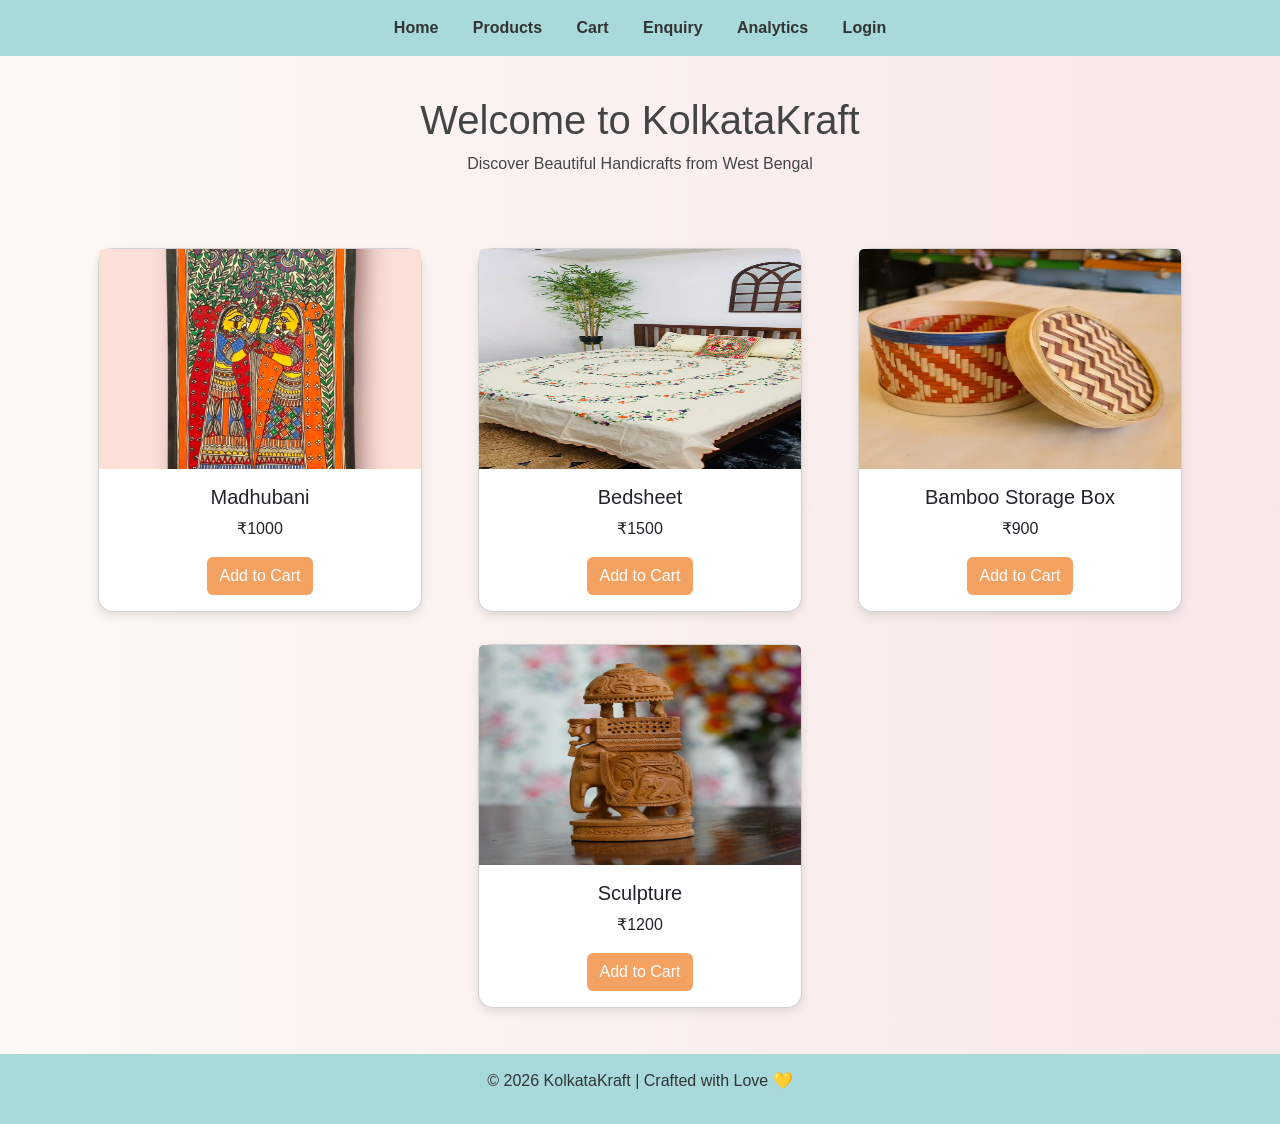
<file: index.html>
<!DOCTYPE html>
<html>
<head>
    <title>KolkataKraft</title>

    <!-- Bootstrap -->
    <link href="https://cdn.jsdelivr.net/npm/bootstrap@5.0.2/dist/css/bootstrap.min.css" rel="stylesheet">

    <style>
        body {
            background: linear-gradient(to right, #fef9f4, #f7e8e8);
            font-family: Arial;
        }

        .navbar-custom {
            background-color: #a8dadc;
        }

        .navbar-custom a {
            color: #333;
            margin: 0 15px;
            text-decoration: none;
            font-weight: bold;
        }

        .hero {
            text-align: center;
            padding: 40px;
            color: #444;
        }

        .card {
            border-radius: 15px;
            box-shadow: 0 4px 10px rgba(0,0,0,0.1);
        }

        .btn-custom {
            background-color: #f4a261;
            color: white;
        }

        .btn-custom:hover {
            background-color: #e76f51;
        }

        .footer {
            background-color: #a8dadc;
            color: #333;
            text-align: center;
            padding: 15px;
            margin-top: 30px;
        }
    </style>
</head>

<body>

<!-- NAVBAR -->
<div class="navbar-custom text-center p-3">
    <a href="index.html">Home</a>
    <a href="products.html">Products</a>
    <a href="cart.html">Cart</a>
    <a href="enquiry.html">Enquiry</a>
    <a href="analytics.html">Analytics</a>
    <a href="login.html">Login</a>
</div>

<!-- HERO -->
<div class="hero">
    <h1>Welcome to KolkataKraft</h1>
    <p>Discover Beautiful Handicrafts from West Bengal </p>
</div>

<!-- PRODUCTS -->
<div class="container">
    <div class="row justify-content-center">

        <!-- Saree -->
        <div class="col-md-4">
            <div class="card m-3">
                <img src="images/madhubani.jpg" class="card-img-top" style="height:220px; object-fit:cover;">
                <div class="card-body text-center">
                    <h5>Madhubani</h5>
                    <p>₹1000</p>
                    <button onclick="addToCart('Madhubani',1000)" class="btn btn-custom">Add to Cart</button>
                </div>
            </div>
        </div>

        <!-- Dokra -->
        <div class="col-md-4">
            <div class="card m-3">
                <img src="images/bedsheet.jpg" class="card-img-top" style="height:220px;">
                <div class="card-body text-center">
                    <h5>Bedsheet</h5>
                    <p>₹1500</p>
                    <button onclick="addToCart('Bedsheet',1500)" class="btn btn-custom">Add to Cart</button>
                </div>
            </div>
        </div>

        <!-- Kantha -->
        <div class="col-md-4">
            <div class="card m-3">
                <img src="images/bamboo storage box.jpg" class="card-img-top" style="height:220px;">
                <div class="card-body text-center">
                    <h5>Bamboo Storage Box</h5>
                    <p>₹900</p>
                    <button onclick="addToCart('Bamboo Storage Box',900)" class="btn btn-custom">Add to Cart</button>
                </div>
            </div>
        </div>


         <div class="col-md-4">
            <div class="card m-3">
                <img src="images/sculpture.jpg" class="card-img-top" style="height:220px;">
                <div class="card-body text-center">
                    <h5>Sculpture</h5>
                    <p>₹1200</p>
                    <button onclick="addToCart('Sculpture',1200)" class="btn btn-custom">Add to Cart</button>
                </div>
            </div>
        </div>



    </div>
</div>

<!-- FOOTER -->
<div class="footer">
    <p>© 2026 KolkataKraft | Crafted with Love 💛</p>
</div>

<!-- SCRIPT -->
<script src="js/script.js"></script>

<script src="https://cdn.jsdelivr.net/npm/bootstrap@5.0.2/dist/js/bootstrap.bundle.min.js"></script>

</body>
</html>
</file>
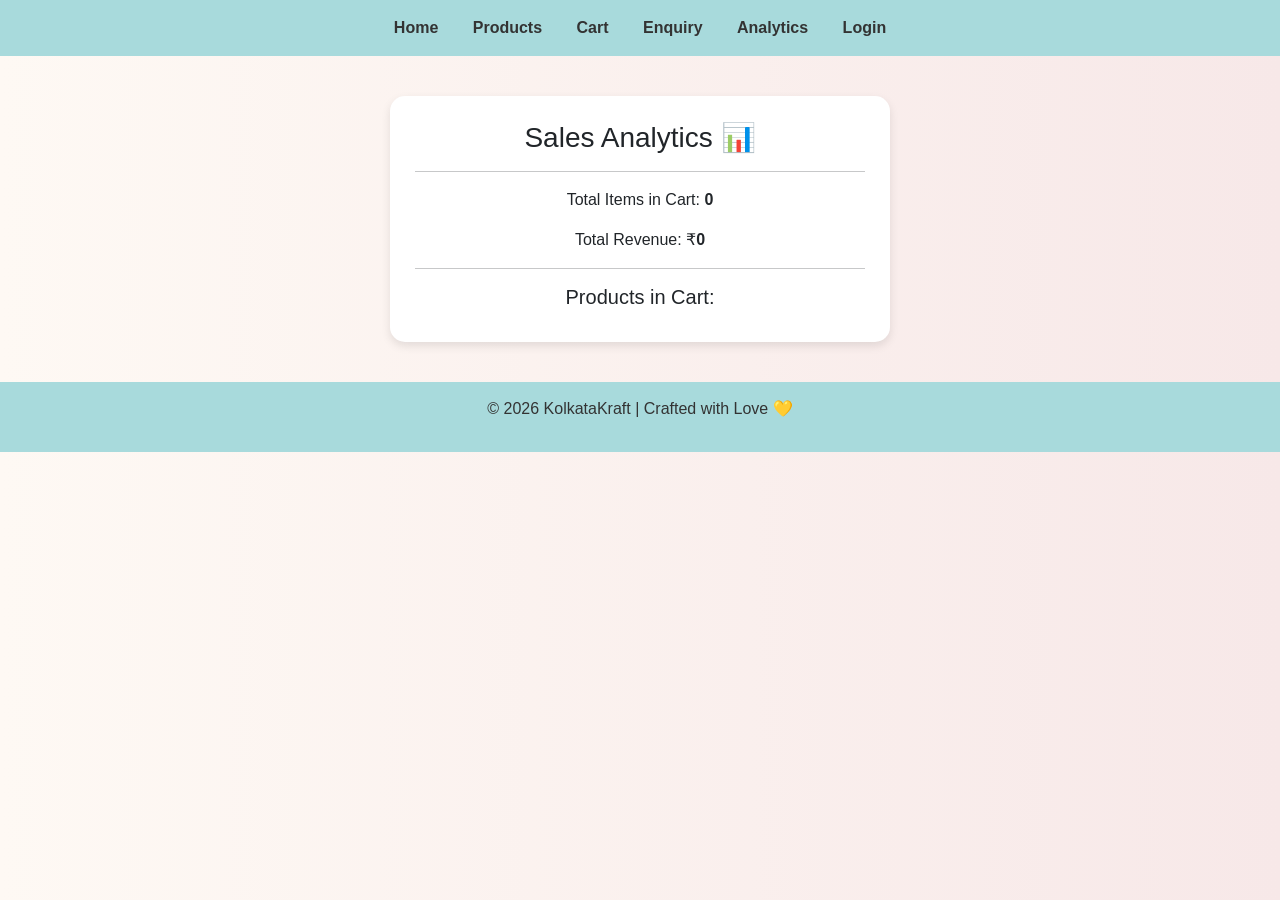
<file: analytics.html>
<!DOCTYPE html>
<html>
<head>
    <title>Analytics - KolkataKraft</title>

    <!-- Bootstrap -->
    <link href="https://cdn.jsdelivr.net/npm/bootstrap@5.0.2/dist/css/bootstrap.min.css" rel="stylesheet">

    <style>
        body {
            background: linear-gradient(to right, #fef9f4, #f7e8e8);
            font-family: Arial;
        }

        .navbar-custom {
            background-color: #a8dadc;
        }

        .navbar-custom a {
            color: #333;
            margin: 0 15px;
            text-decoration: none;
            font-weight: bold;
        }

        .analytics-box {
            max-width: 500px;
            margin: 40px auto;
            background: white;
            padding: 25px;
            border-radius: 15px;
            box-shadow: 0 4px 10px rgba(0,0,0,0.1);
            text-align: center;
        }

        .footer {
            background-color: #a8dadc;
            color: #333;
            text-align: center;
            padding: 15px;
            margin-top: 30px;
        }
    </style>
</head>

<body>

<!-- NAVBAR -->
<div class="navbar-custom text-center p-3">
    <a href="index.html">Home</a>
    <a href="products.html">Products</a>
    <a href="cart.html">Cart</a>
    <a href="enquiry.html">Enquiry</a>
    <a href="analytics.html">Analytics</a>
    <a href="login.html">Login</a>
</div>

<!-- ANALYTICS -->
<div class="analytics-box">

    <h3>Sales Analytics 📊</h3>
    <hr>

    <p>Total Items in Cart: <strong id="itemCount">0</strong></p>
    <p>Total Revenue: ₹<strong id="totalRevenue">0</strong></p>

    <hr>

    <h5>Products in Cart:</h5>
    <ul id="productList" class="list-group"></ul>

</div>

<!-- FOOTER -->
<div class="footer">
    <p>© 2026 KolkataKraft | Crafted with Love 💛</p>
</div>

<!-- SCRIPT -->
<script>
let cart = JSON.parse(localStorage.getItem("cart")) || [];

let total = 0;
let count = cart.length;

document.getElementById("itemCount").innerText = count;

let list = document.getElementById("productList");

cart.forEach(item => {
    let li = document.createElement("li");
    li.className = "list-group-item";
    li.innerText = item.name + " - ₹" + item.price;
    list.appendChild(li);
    total += item.price;
});

document.getElementById("totalRevenue").innerText = total;
</script>

<script src="https://cdn.jsdelivr.net/npm/bootstrap@5.0.2/dist/js/bootstrap.bundle.min.js"></script>

</body>
</html>
</file>
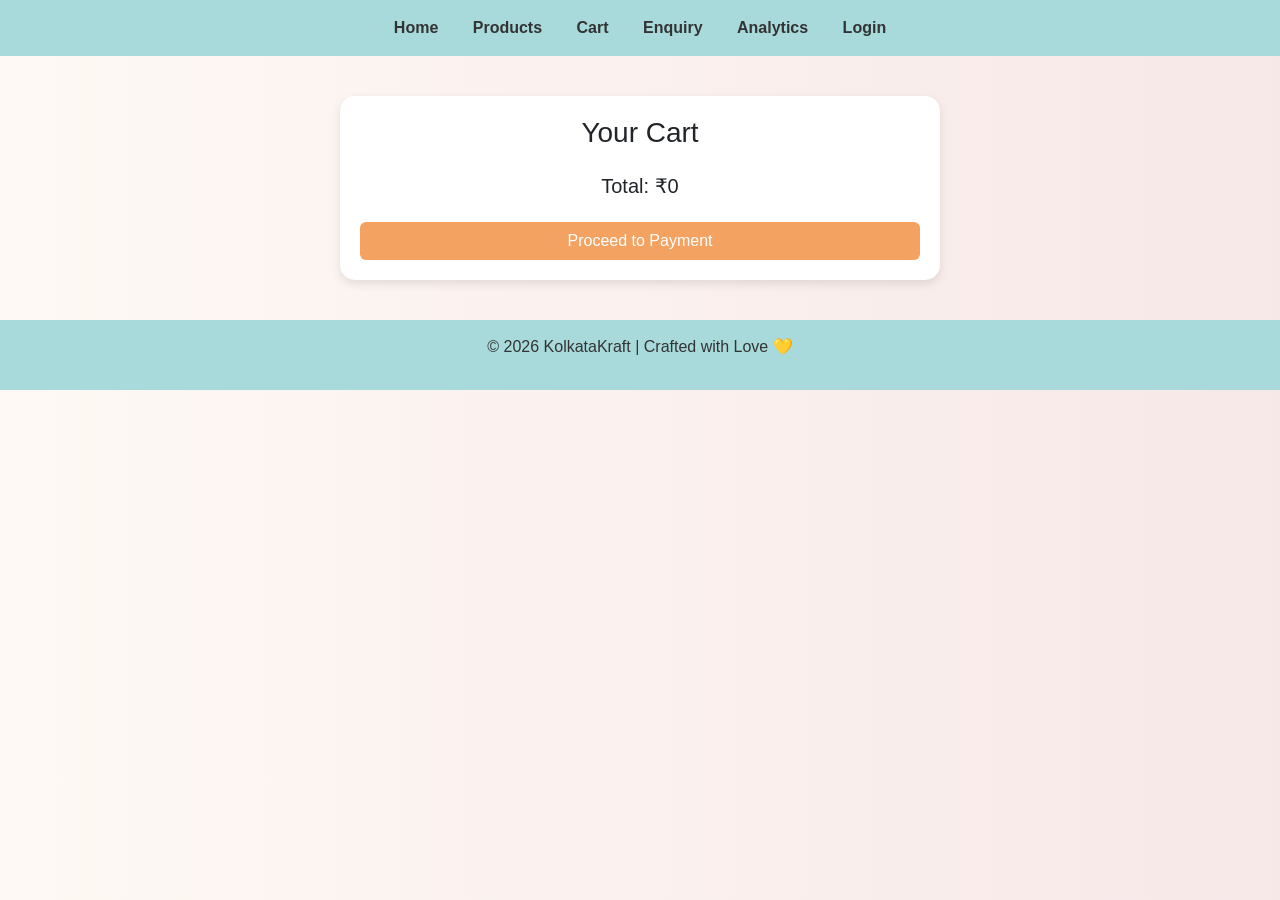
<file: cart.html>
<!DOCTYPE html>
<html>
<head>
    <title>Cart - KolkataKraft</title>

    <!-- Bootstrap -->
    <link href="https://cdn.jsdelivr.net/npm/bootstrap@5.0.2/dist/css/bootstrap.min.css" rel="stylesheet">

    <style>
        body {
            background: linear-gradient(to right, #fef9f4, #f7e8e8);
            font-family: Arial;
        }

        .navbar-custom {
            background-color: #a8dadc;
        }

        .navbar-custom a {
            color: #333;
            margin: 0 15px;
            text-decoration: none;
            font-weight: bold;
        }

        .cart-box {
            max-width: 600px;
            margin: 40px auto;
            background: white;
            padding: 20px;
            border-radius: 15px;
            box-shadow: 0 4px 10px rgba(0,0,0,0.1);
        }

        .btn-custom {
            background-color: #f4a261;
            color: white;
            width: 100%;
        }

        .btn-custom:hover {
            background-color: #e76f51;
        }

        .btn-remove {
            background-color: red;
            color: white;
            border: none;
            padding: 5px 10px;
            border-radius: 5px;
        }

        .footer {
            background-color: #a8dadc;
            color: #333;
            text-align: center;
            padding: 15px;
            margin-top: 30px;
        }
    </style>
</head>

<body>

<!-- NAVBAR -->
<div class="navbar-custom text-center p-3">
    <a href="index.html">Home</a>
    <a href="products.html">Products</a>
    <a href="cart.html">Cart</a>
    <a href="enquiry.html">Enquiry</a>
    <a href="analytics.html">Analytics</a>
    <a href="login.html">Login</a>
</div>

<!-- CART SECTION -->
<div class="cart-box">

    <h3 class="text-center">Your Cart</h3>

    <ul id="cartList" class="list-group mb-3"></ul>

    <h5 class="text-center">Total: ₹<span id="total">0</span></h5>

    <a href="payment.html">
        <button class="btn btn-custom mt-3">Proceed to Payment</button>
    </a>

</div>

<!-- FOOTER -->
<div class="footer">
    <p>© 2026 KolkataKraft | Crafted with Love 💛</p>
</div>

<!-- SCRIPT -->
<script>
let cart = JSON.parse(localStorage.getItem("cart")) || [];

function displayCart(){
    let cartList = document.getElementById("cartList");
    cartList.innerHTML = "";
    let total = 0;

    cart.forEach((item, index) => {
        let li = document.createElement("li");
        li.className = "list-group-item d-flex justify-content-between align-items-center";

        li.innerHTML = `
            ${item.name} - ₹${item.price}
            <button class="btn-remove" onclick="removeItem(${index})">Remove</button>
        `;

        cartList.appendChild(li);
        total += item.price;
    });

    document.getElementById("total").innerText = total;
    localStorage.setItem("total", total);
}

function removeItem(index){
    cart.splice(index, 1);
    localStorage.setItem("cart", JSON.stringify(cart));
    displayCart();
}

displayCart();
</script>

<script src="https://cdn.jsdelivr.net/npm/bootstrap@5.0.2/dist/js/bootstrap.bundle.min.js"></script>

</body>
</html>
</file>
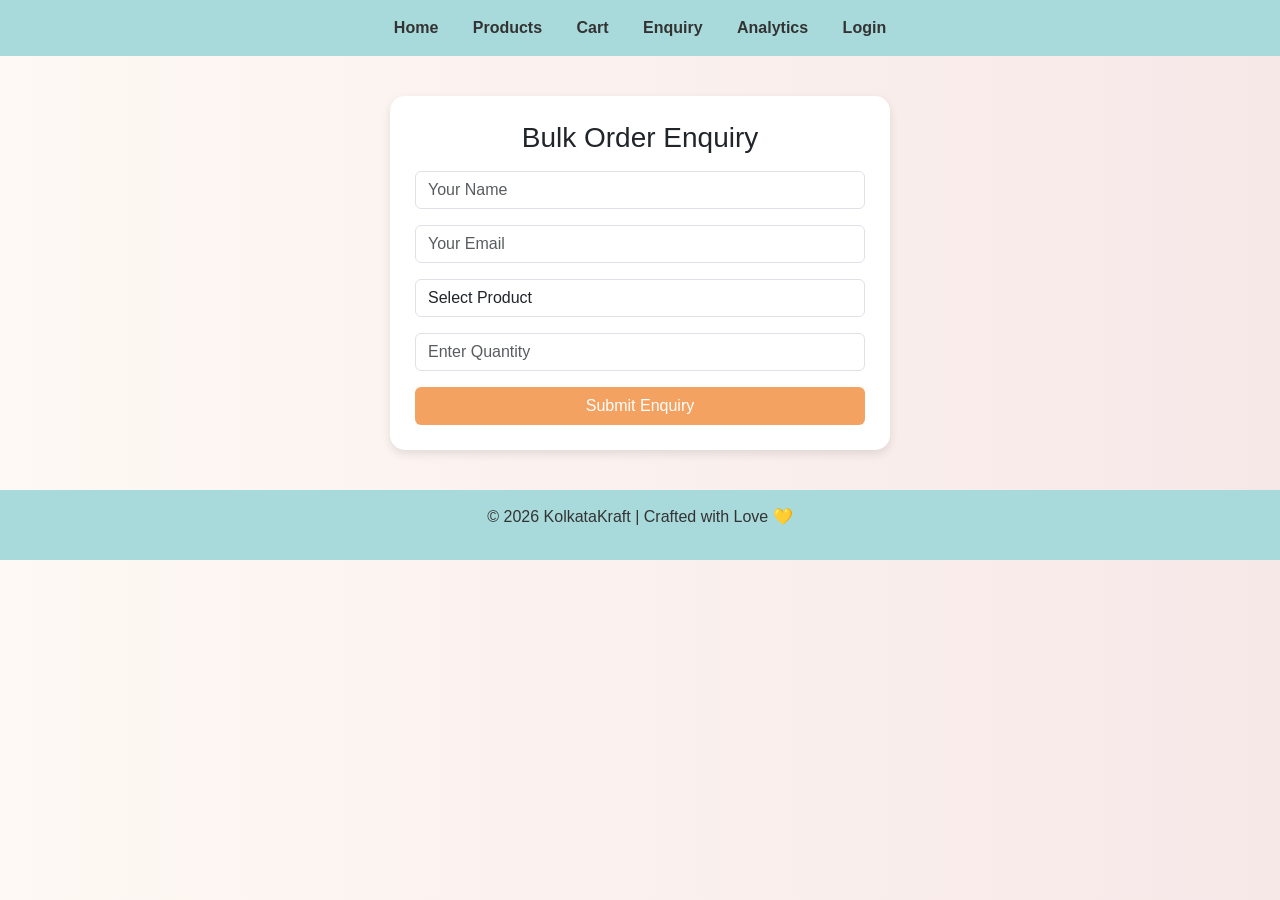
<file: enquiry.html>
<!DOCTYPE html>
<html>
<head>
    <title>Bulk Order - KolkataKraft</title>

    <!-- Bootstrap -->
    <link href="https://cdn.jsdelivr.net/npm/bootstrap@5.0.2/dist/css/bootstrap.min.css" rel="stylesheet">

    <style>
        body {
            background: linear-gradient(to right, #fef9f4, #f7e8e8);
            font-family: Arial;
        }

        .navbar-custom {
            background-color: #a8dadc;
        }

        .navbar-custom a {
            color: #333;
            margin: 0 15px;
            text-decoration: none;
            font-weight: bold;
        }

        .enquiry-box {
            max-width: 500px;
            margin: 40px auto;
            background: white;
            padding: 25px;
            border-radius: 15px;
            box-shadow: 0 4px 10px rgba(0,0,0,0.1);
        }

        .btn-custom {
            background-color: #f4a261;
            color: white;
            width: 100%;
        }

        .btn-custom:hover {
            background-color: #e76f51;
        }

        .footer {
            background-color: #a8dadc;
            color: #333;
            text-align: center;
            padding: 15px;
            margin-top: 30px;
        }
    </style>
</head>

<body>

<!-- NAVBAR -->
<div class="navbar-custom text-center p-3">
    <a href="index.html">Home</a>
    <a href="products.html">Products</a>
    <a href="cart.html">Cart</a>
    <a href="enquiry.html">Enquiry</a>
    <a href="analytics.html">Analytics</a>
    <a href="login.html">Login</a>
</div>

<!-- ENQUIRY FORM -->
<div class="enquiry-box">

    <h3 class="text-center mb-3">Bulk Order Enquiry</h3>

    <form onsubmit="return submitEnquiry()">

        <input type="text" id="name" placeholder="Your Name" class="form-control mb-3" required>

        <input type="email" id="email" placeholder="Your Email" class="form-control mb-3" required>

        <!-- Product -->
        <select id="product" class="form-control mb-3" required>
            <option value="">Select Product</option>
            <option>Madhubani</option>
            <option>Bedsheet</option>
            <option>Bamboo Storage Box</option>
            <option>Sculpture</option>
        </select>

        <!-- Quantity -->
        <input type="number" id="quantity" placeholder="Enter Quantity" class="form-control mb-3" required>

        <button type="submit" class="btn btn-custom">Submit Enquiry</button>

    </form>

</div>

<!-- FOOTER -->
<div class="footer">
    <p>© 2026 KolkataKraft | Crafted with Love 💛</p>
</div>

<!-- SCRIPT -->
<script>
function submitEnquiry(){

    let name = document.getElementById("name").value;
    let email = document.getElementById("email").value;
    let product = document.getElementById("product").value;
    let quantity = document.getElementById("quantity").value;

    let enquiry = {
        name: name,
        email: email,
        product: product,
        quantity: quantity
    };

    let enquiries = JSON.parse(localStorage.getItem("enquiries")) || [];
    enquiries.push(enquiry);

    localStorage.setItem("enquiries", JSON.stringify(enquiries));

    alert("Bulk Order Enquiry Submitted!");

    return false;
}
</script>

<script src="https://cdn.jsdelivr.net/npm/bootstrap@5.0.2/dist/js/bootstrap.bundle.min.js"></script>

</body>
</html>
</file>
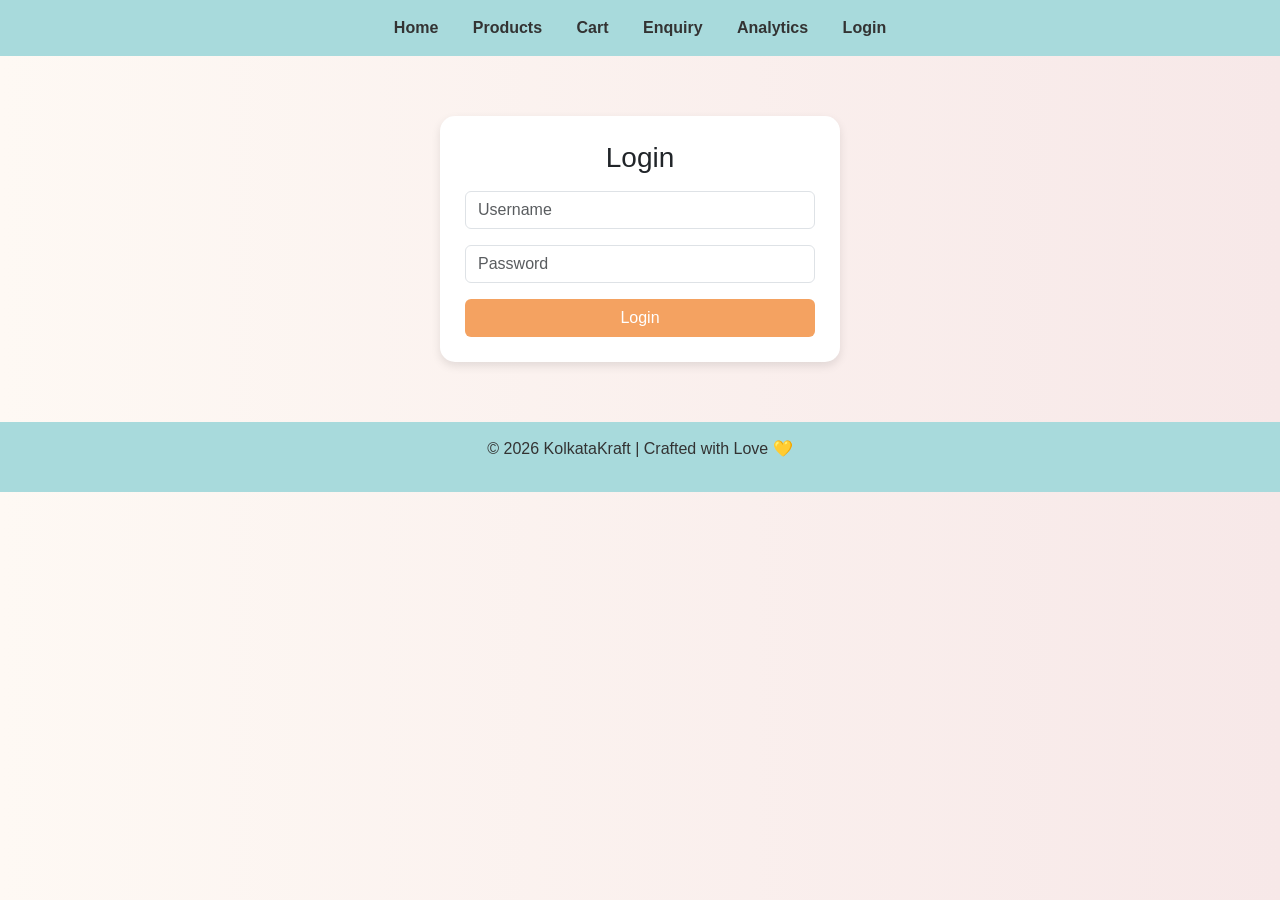
<file: login.html>
<!DOCTYPE html>
<html>
<head>
    <title>Login - KolkataKraft</title>

    <!-- Bootstrap -->
    <link href="https://cdn.jsdelivr.net/npm/bootstrap@5.0.2/dist/css/bootstrap.min.css" rel="stylesheet">

    <style>
        body {
            background: linear-gradient(to right, #fef9f4, #f7e8e8);
            font-family: Arial;
        }

        .navbar-custom {
            background-color: #a8dadc;
        }

        .navbar-custom a {
            color: #333;
            margin: 0 15px;
            text-decoration: none;
            font-weight: bold;
        }

        .login-box {
            max-width: 400px;
            margin: 60px auto;
            background: white;
            padding: 25px;
            border-radius: 15px;
            box-shadow: 0 4px 10px rgba(0,0,0,0.1);
        }

        .btn-custom {
            background-color: #f4a261;
            color: white;
            width: 100%;
        }

        .btn-custom:hover {
            background-color: #e76f51;
        }

        .footer {
            background-color: #a8dadc;
            color: #333;
            text-align: center;
            padding: 15px;
            margin-top: 30px;
        }
    </style>
</head>

<body>

<!-- NAVBAR -->
<div class="navbar-custom text-center p-3">
    <a href="index.html">Home</a>
    <a href="products.html">Products</a>
    <a href="cart.html">Cart</a>
    <a href="enquiry.html">Enquiry</a>
    <a href="analytics.html">Analytics</a>
    <a href="login.html">Login</a>
</div>

<!-- LOGIN FORM -->
<div class="login-box">

    <h3 class="text-center mb-3">Login</h3>

    <form onsubmit="return loginUser()">

        <input type="text" id="username" placeholder="Username" class="form-control mb-3" required>

        <input type="password" id="password" placeholder="Password" class="form-control mb-3" required>

        <button type="submit" class="btn btn-custom">Login</button>

    </form>

</div>

<!-- FOOTER -->
<div class="footer">
    <p>© 2026 KolkataKraft | Crafted with Love 💛</p>
</div>

<!-- SCRIPT -->
<script>
function loginUser(){
    let user = document.getElementById("username").value;
    let pass = document.getElementById("password").value;

    if(user === "admin" && pass === "1234"){
        alert("Login Successful!");
        window.location.href = "index.html";
    } else {
        alert("Invalid Username or Password");
    }

    return false;
}
</script>

<script src="https://cdn.jsdelivr.net/npm/bootstrap@5.0.2/dist/js/bootstrap.bundle.min.js"></script>

</body>
</html>
</file>
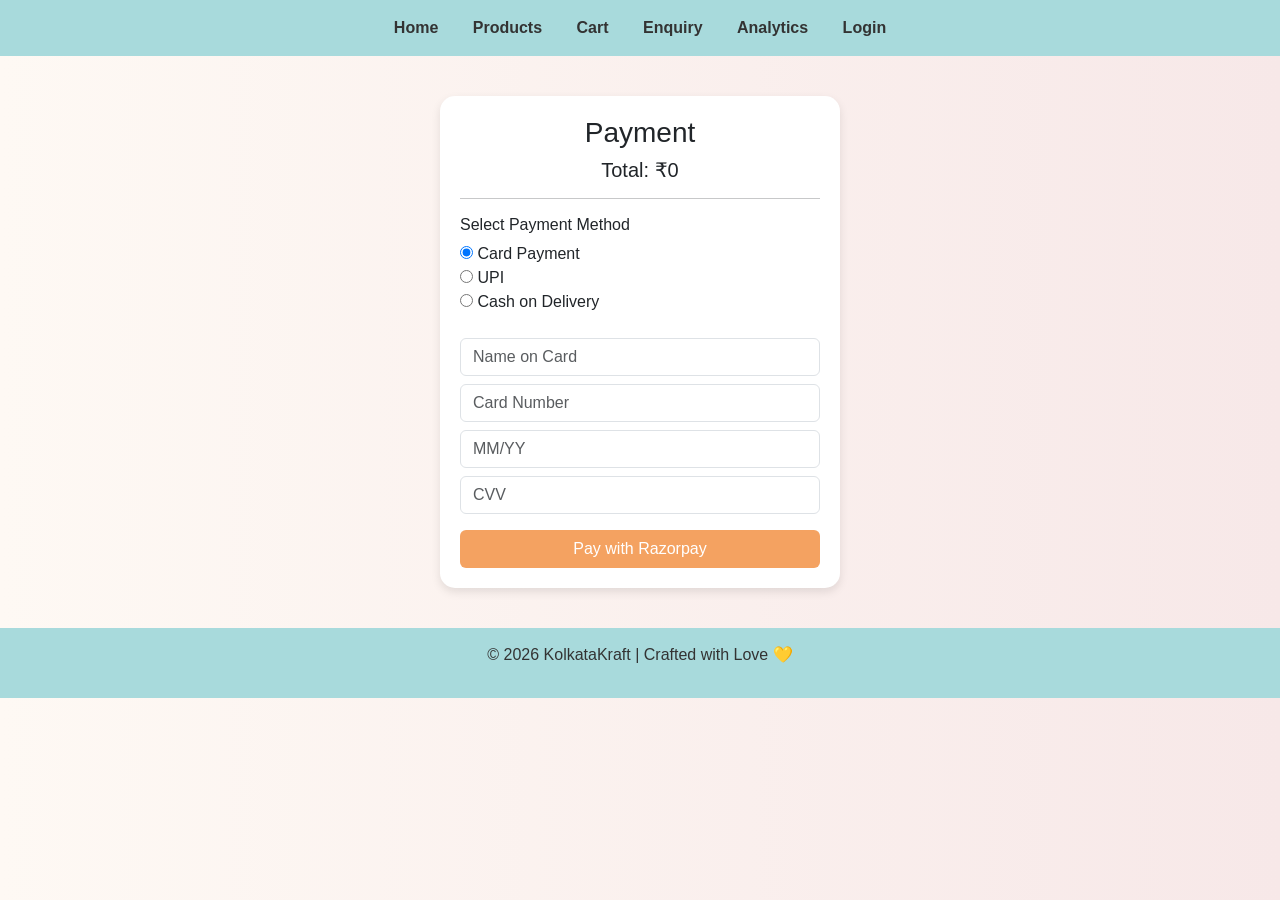
<file: payment.html>
<!DOCTYPE html>
<html>
<head>
    <title>Payment - KolkataKraft</title>

    <!-- Bootstrap -->
    <link href="https://cdn.jsdelivr.net/npm/bootstrap@5.0.2/dist/css/bootstrap.min.css" rel="stylesheet">

    <style>
        body {
            background: linear-gradient(to right, #fef9f4, #f7e8e8);
            font-family: Arial;
        }

        .navbar-custom {
            background-color: #a8dadc;
        }

        .navbar-custom a {
            color: #333;
            margin: 0 15px;
            text-decoration: none;
            font-weight: bold;
        }

        .payment-box {
            max-width: 400px;
            margin: 40px auto;
            background: white;
            padding: 20px;
            border-radius: 15px;
            box-shadow: 0 4px 10px rgba(0,0,0,0.1);
        }

        .btn-custom {
            background-color: #f4a261;
            color: white;
            width: 100%;
        }

        .btn-custom:hover {
            background-color: #e76f51;
        }

        .footer {
            background-color: #a8dadc;
            color: #333;
            text-align: center;
            padding: 15px;
            margin-top: 30px;
        }
    </style>
</head>

<body>

<!-- NAVBAR -->
<div class="navbar-custom text-center p-3">
    <a href="index.html">Home</a>
    <a href="products.html">Products</a>
    <a href="cart.html">Cart</a>
    <a href="enquiry.html">Enquiry</a>
    <a href="analytics.html">Analytics</a>
    <a href="login.html">Login</a>
</div>

<!-- PAYMENT BOX -->
<div class="payment-box">

    <h3 class="text-center">Payment</h3>
    <h5 class="text-center">Total: ₹<span id="totalAmount">0</span></h5>

    <hr>

    <h6>Select Payment Method</h6>

    <input type="radio" name="payment" onclick="showCard()" checked> Card Payment <br>
    <input type="radio" name="payment" onclick="showUPI()"> UPI <br>
    <input type="radio" name="payment" onclick="showCOD()"> Cash on Delivery <br><br>

    <!-- Card -->
    <div id="cardForm">
        <input type="text" placeholder="Name on Card" class="form-control mb-2">
        <input type="text" placeholder="Card Number" class="form-control mb-2">
        <input type="text" placeholder="MM/YY" class="form-control mb-2">
        <input type="password" placeholder="CVV" class="form-control mb-2">
    </div>

    <!-- UPI -->
    <div id="upiForm" style="display:none;">
        <input type="text" placeholder="Enter UPI ID" class="form-control mb-2">
    </div>

    <!-- COD -->
    <div id="codMsg" style="display:none;">
        <p>Pay when your order is delivered.</p>
    </div>

    <!-- BUTTON -->
    <button onclick="payNow()" class="btn btn-custom mt-2">
        Pay with Razorpay
    </button>

</div>

<!-- FOOTER -->
<div class="footer">
    <p>© 2026 KolkataKraft | Crafted with Love 💛</p>
</div>

<!-- RAZORPAY SCRIPT -->
<script src="https://checkout.razorpay.com/v1/checkout.js"></script>

<script>
/* Show total */
let total = localStorage.getItem("total") || 500;
document.getElementById("totalAmount").innerText = total;

/* Payment toggle */
function showCard(){
    document.getElementById("cardForm").style.display = "block";
    document.getElementById("upiForm").style.display = "none";
    document.getElementById("codMsg").style.display = "none";
}

function showUPI(){
    document.getElementById("cardForm").style.display = "none";
    document.getElementById("upiForm").style.display = "block";
    document.getElementById("codMsg").style.display = "none";
}

function showCOD(){
    document.getElementById("cardForm").style.display = "none";
    document.getElementById("upiForm").style.display = "none";
    document.getElementById("codMsg").style.display = "block";
}

/* RAZORPAY PAYMENT */
function payNow(){

    var options = {
        "key": "rzp_test_1234567890", // test key
        "amount": total * 100,
        "currency": "INR",
        "name": "KolkataKraft",
        "description": "Order Payment",
        "handler": function (response){
            alert("Payment Successful!");
            localStorage.removeItem("cart");
            window.location.href = "index.html";
        }
    };

    var rzp1 = new Razorpay(options);
    rzp1.open();
}
</script>

<script src="https://cdn.jsdelivr.net/npm/bootstrap@5.0.2/dist/js/bootstrap.bundle.min.js"></script>

</body>
</html>
</file>
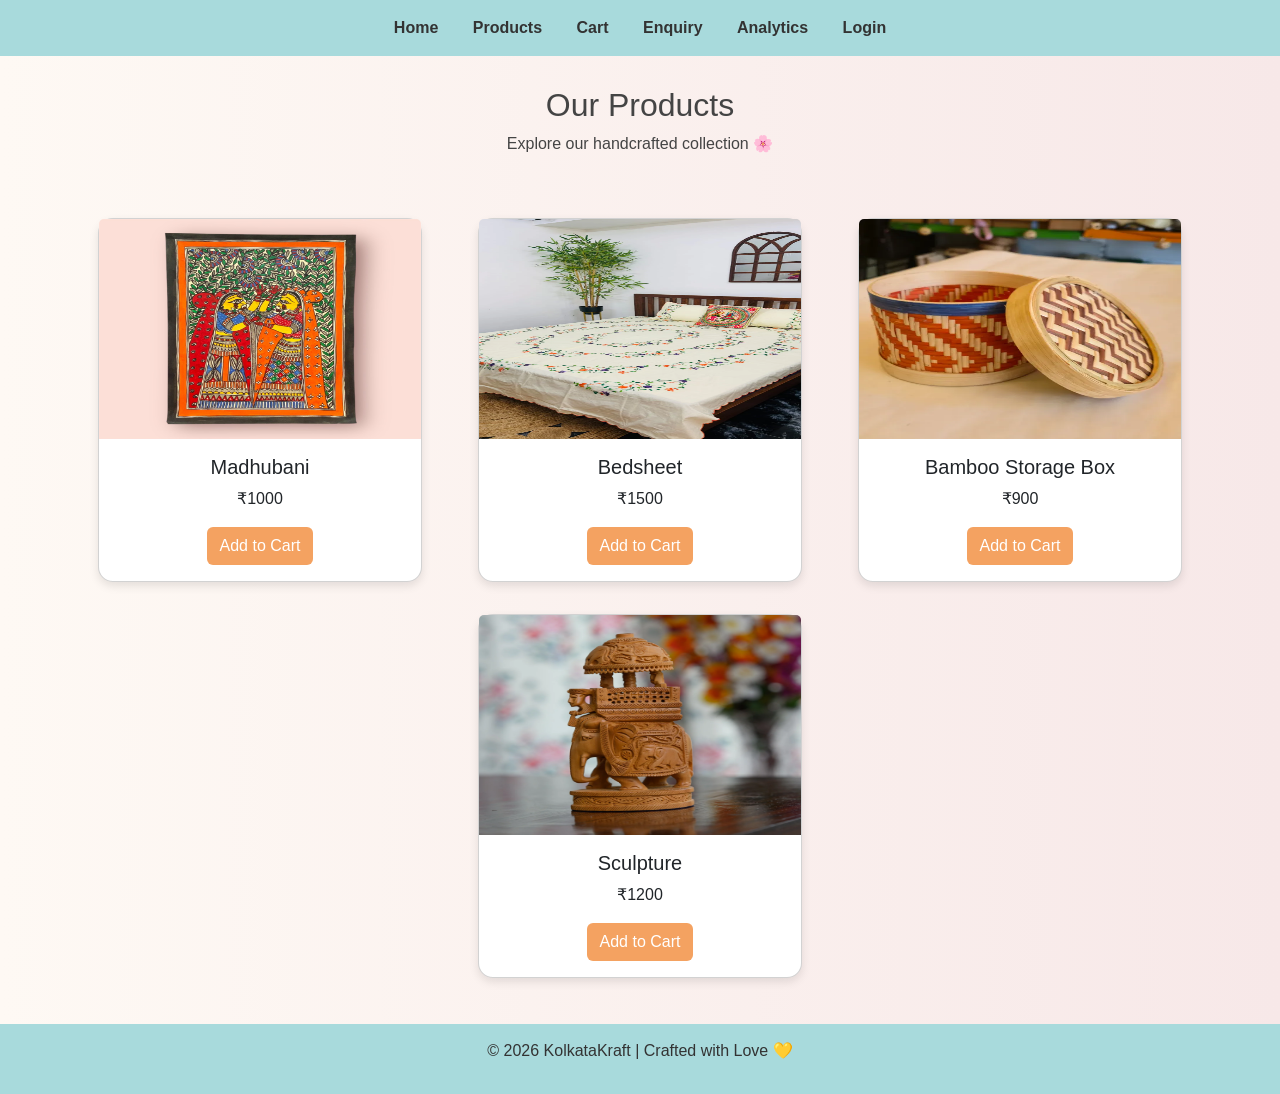
<file: products.html>
<!DOCTYPE html>
<html>
<head>
    <title>Products - KolkataKraft</title>

    <!-- Bootstrap -->
    <link href="https://cdn.jsdelivr.net/npm/bootstrap@5.0.2/dist/css/bootstrap.min.css" rel="stylesheet">

    <style>
        body {
            background: linear-gradient(to right, #fef9f4, #f7e8e8);
            font-family: Arial;
        }

        .navbar-custom {
            background-color: #a8dadc;
        }

        .navbar-custom a {
            color: #333;
            margin: 0 15px;
            text-decoration: none;
            font-weight: bold;
        }

        .hero {
            text-align: center;
            padding: 30px;
            color: #444;
        }

        .card {
            border-radius: 15px;
            box-shadow: 0 4px 10px rgba(0,0,0,0.1);
        }

        .btn-custom {
            background-color: #f4a261;
            color: white;
        }

        .btn-custom:hover {
            background-color: #e76f51;
        }

        .footer {
            background-color: #a8dadc;
            color: #333;
            text-align: center;
            padding: 15px;
            margin-top: 30px;
        }
    </style>
</head>

<body>

<!-- NAVBAR -->
<div class="navbar-custom text-center p-3">
    <a href="index.html">Home</a>
    <a href="products.html">Products</a>
    <a href="cart.html">Cart</a>
    <a href="enquiry.html">Enquiry</a>
    <a href="analytics.html">Analytics</a>
    <a href="login.html">Login</a>
</div>

<!-- HEADING -->
<div class="hero">
    <h2>Our Products</h2>
    <p>Explore our handcrafted collection 🌸</p>
</div>

<!-- PRODUCTS -->
<div class="container">
    <div class="row justify-content-center">

        <!-- Madhubani -->
        <div class="col-md-4">
            <div class="card m-3">
                <img src="images/madhubani.jpg" class="card-img-top" style="height:220px;">
                <div class="card-body text-center">
                    <h5>Madhubani</h5>
                    <p>₹1000</p>
                    <button onclick="addToCart('Madhubani',1000)" class="btn btn-custom">Add to Cart</button>
                </div>
            </div>
        </div>

        <!-- Bedsheet -->
        <div class="col-md-4">
            <div class="card m-3">
                <img src="images/bedsheet.jpg" class="card-img-top" style="height:220px;">
                <div class="card-body text-center">
                    <h5>Bedsheet</h5>
                    <p>₹1500</p>
                    <button onclick="addToCart('Bedsheet',1500)" class="btn btn-custom">Add to Cart</button>
                </div>
            </div>
        </div>

        <!-- Bamboo Storage Box -->
        <div class="col-md-4">
            <div class="card m-3">
                <img src="images/bamboo storage box.jpg" class="card-img-top" style="height:220px;">
                <div class="card-body text-center">
                    <h5>Bamboo Storage Box</h5>
                    <p>₹900</p>
                    <button onclick="addToCart('Bamboo Storage Box',900)" class="btn btn-custom">Add to Cart</button>
                </div>
            </div>
        </div>

        <!-- Sculpture -->
        <div class="col-md-4">
            <div class="card m-3">
                <img src="images/sculpture.jpg" class="card-img-top" style="height:220px;">
                <div class="card-body text-center">
                    <h5>Sculpture</h5>
                    <p>₹1200</p>
                    <button onclick="addToCart('Sculpture',1200)" class="btn btn-custom">Add to Cart</button>
                </div>
            </div>
        </div>

    </div>
</div>

<!-- FOOTER -->
<div class="footer">
    <p>© 2026 KolkataKraft | Crafted with Love 💛</p>
</div>

<!-- SCRIPT -->
<script src="js/script.js"></script>

<script src="https://cdn.jsdelivr.net/npm/bootstrap@5.0.2/dist/js/bootstrap.bundle.min.js"></script>

</body>
</html>
</file>
